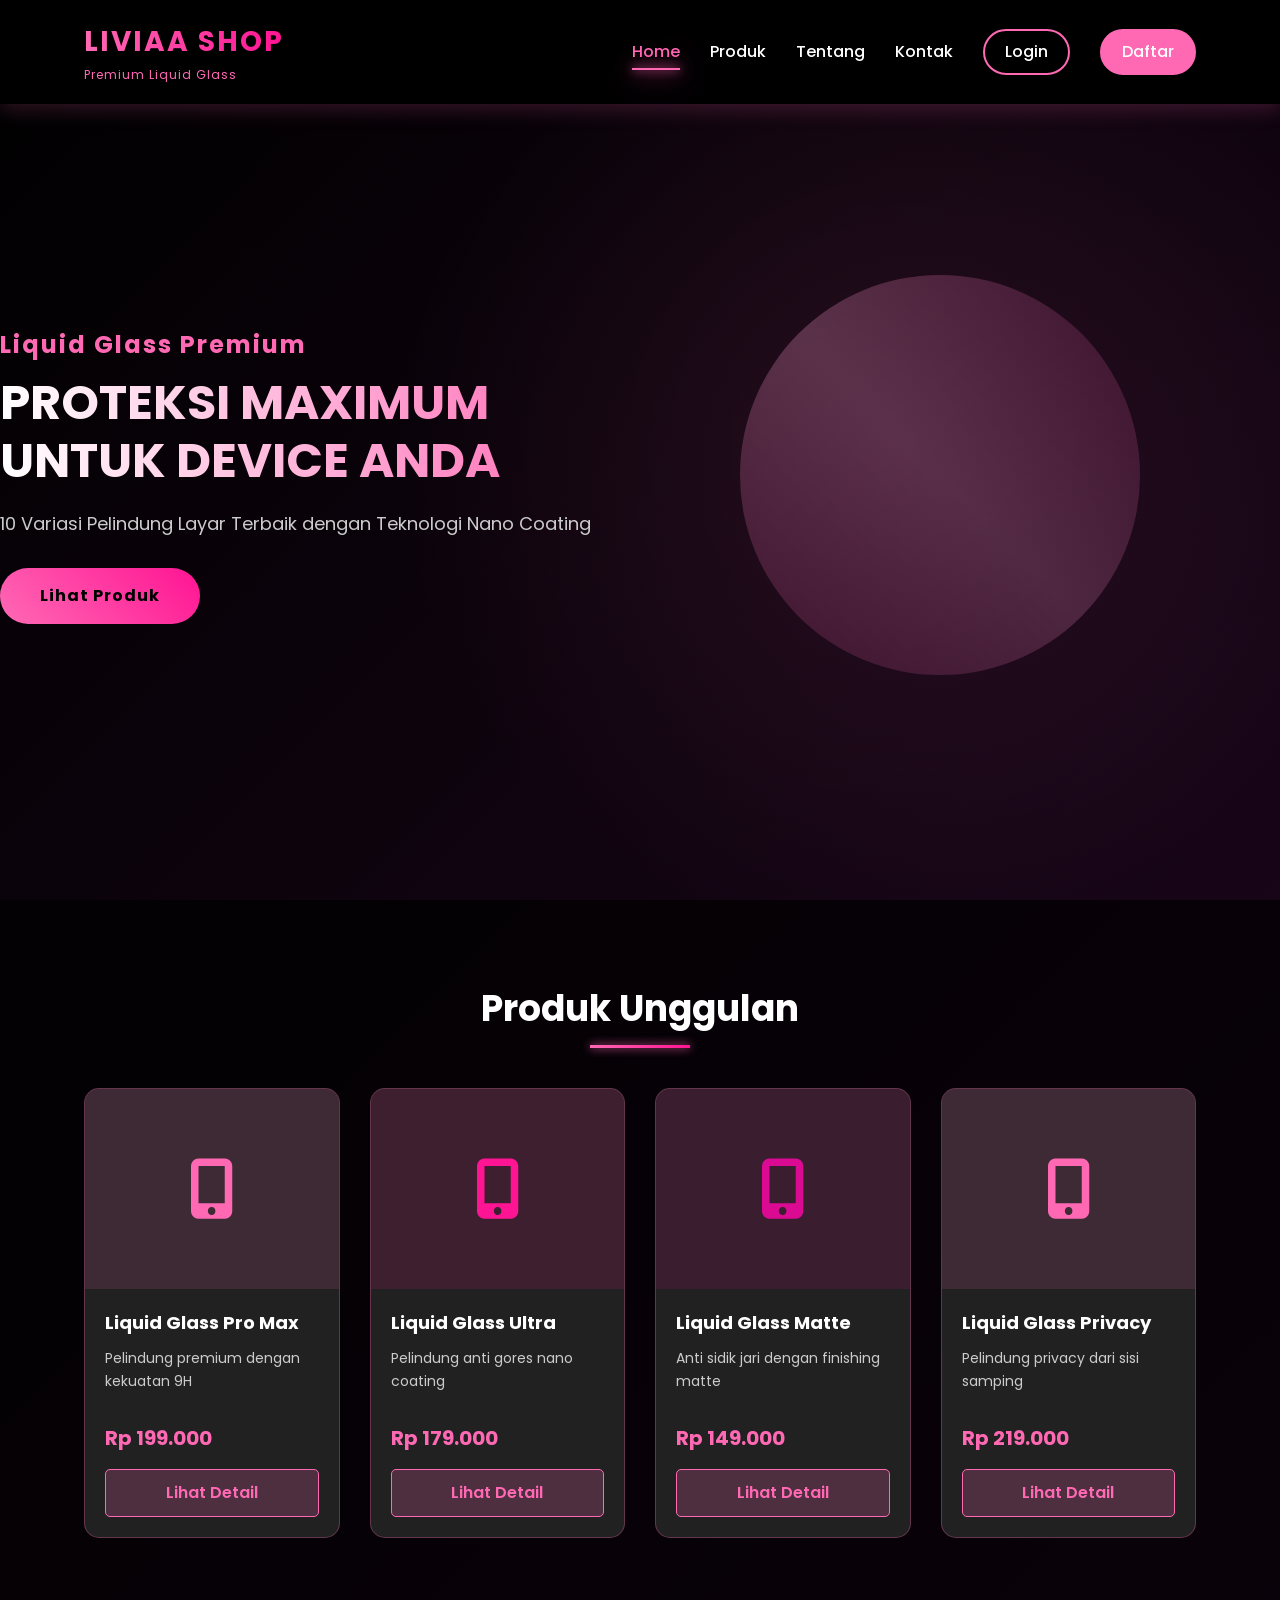
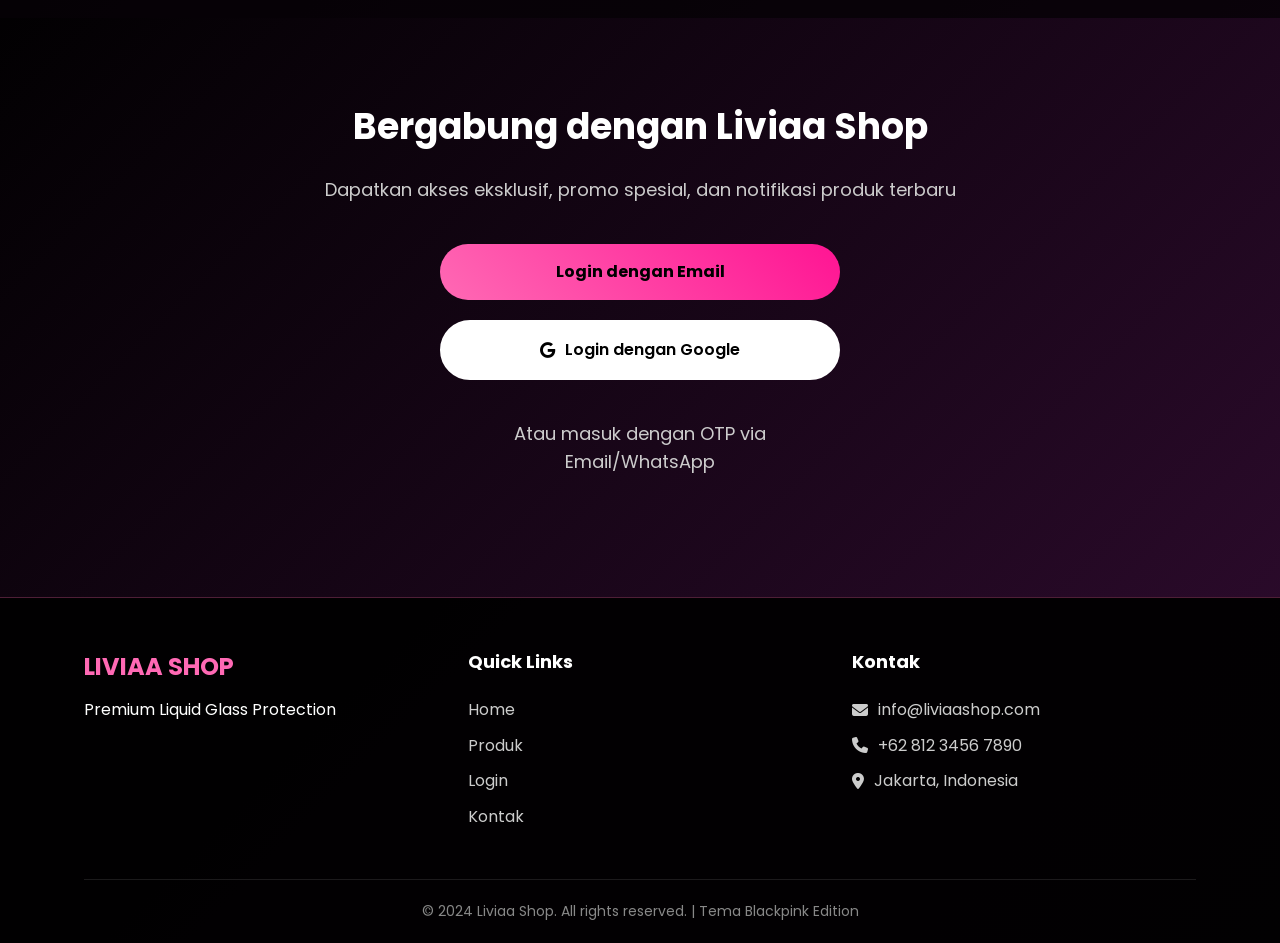
<file: index.html>
<!DOCTYPE html>
<html lang="id">
<head>
    <meta charset="UTF-8">
    <meta name="viewport" content="width=device-width, initial-scale=1.0">
    <title>Liviaa Shop - Liquid Glass Premium</title>
    <link rel="stylesheet" href="css/style.css">
    <link rel="stylesheet" href="https://cdnjs.cloudflare.com/ajax/libs/font-awesome/6.4.0/css/all.min.css">
    <link href="https://fonts.googleapis.com/css2?family=Poppins:wght@300;400;500;600;700&display=swap" rel="stylesheet">
</head>
<body>
    <!-- Navigation Bar -->
    <nav class="navbar">
        <div class="container">
            <div class="logo">
                <h1>LIVIAA SHOP</h1>
                <p>Premium Liquid Glass</p>
            </div>
            <div class="nav-links">
                <a href="index.html" class="active">Home</a>
                <a href="products.html">Produk</a>
                <a href="#about">Tentang</a>
                <a href="#contact">Kontak</a>
                <a href="login.html" class="btn-login">Login</a>
                <a href="login.html?register=true" class="btn-register">Daftar</a>
            </div>
            <div class="mobile-menu">
                <i class="fas fa-bars"></i>
            </div>
        </div>
    </nav>

    <!-- Hero Section -->
    <section class="hero">
        <div class="hero-content">
            <h2>Liquid Glass Premium</h2>
            <h1>PROTEKSI MAXIMUM UNTUK DEVICE ANDA</h1>
            <p>10 Variasi Pelindung Layar Terbaik dengan Teknologi Nano Coating</p>
            <a href="products.html" class="btn-hero">Lihat Produk</a>
        </div>
        <div class="hero-image">
            <div class="glass-effect"></div>
        </div>
    </section>

    <!-- Featured Products -->
    <section class="featured-products">
        <div class="container">
            <h2>Produk Unggulan</h2>
            <div class="products-grid">
                <!-- Produk akan dimuat via JavaScript -->
            </div>
        </div>
    </section>

    <!-- Login Promo -->
    <section class="login-promo">
        <div class="container">
            <div class="promo-content">
                <h2>Bergabung dengan Liviaa Shop</h2>
                <p>Dapatkan akses eksklusif, promo spesial, dan notifikasi produk terbaru</p>
                <div class="login-options">
                    <a href="login.html" class="btn-neon">Login dengan Email</a>
                    <a href="#" class="btn-google" id="google-login-btn">
                        <i class="fab fa-google"></i> Login dengan Google
                    </a>
                    <p class="otp-option">Atau masuk dengan OTP via Email/WhatsApp</p>
                </div>
            </div>
        </div>
    </section>

    <!-- Footer -->
    <footer class="footer">
        <div class="container">
            <div class="footer-content">
                <div class="footer-logo">
                    <h2>LIVIAA SHOP</h2>
                    <p>Premium Liquid Glass Protection</p>
                </div>
                <div class="footer-links">
                    <h3>Quick Links</h3>
                    <a href="index.html">Home</a>
                    <a href="products.html">Produk</a>
                    <a href="login.html">Login</a>
                    <a href="#contact">Kontak</a>
                </div>
                <div class="footer-contact">
                    <h3>Kontak</h3>
                    <p><i class="fas fa-envelope"></i> info@liviaashop.com</p>
                    <p><i class="fas fa-phone"></i> +62 812 3456 7890</p>
                    <p><i class="fas fa-map-marker-alt"></i> Jakarta, Indonesia</p>
                </div>
            </div>
            <div class="footer-bottom">
                <p>&copy; 2024 Liviaa Shop. All rights reserved. | Tema Blackpink Edition</p>
            </div>
        </div>
    </footer>

    <script src="js/script.js"></script>
    <!-- Google OAuth -->
    <script src="https://accounts.google.com/gsi/client" async defer></script>
</body>
</html>
</file>
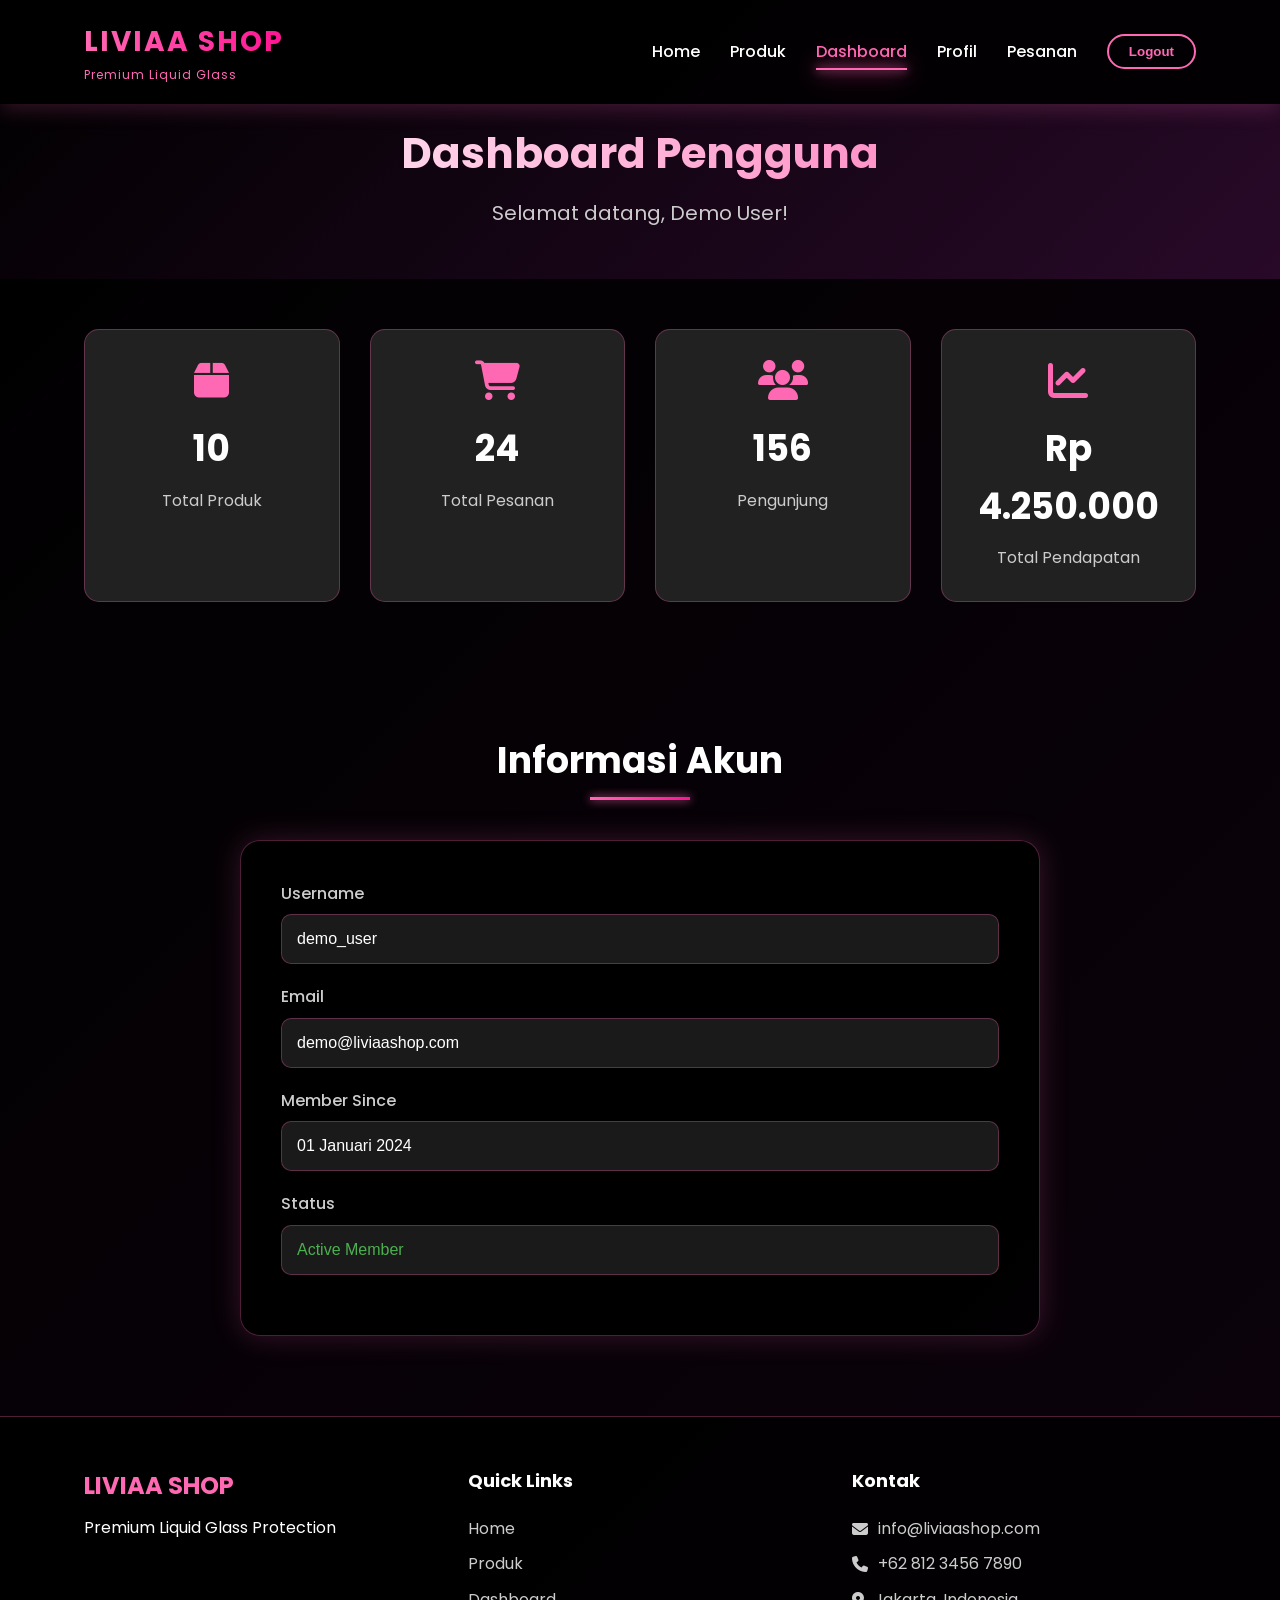
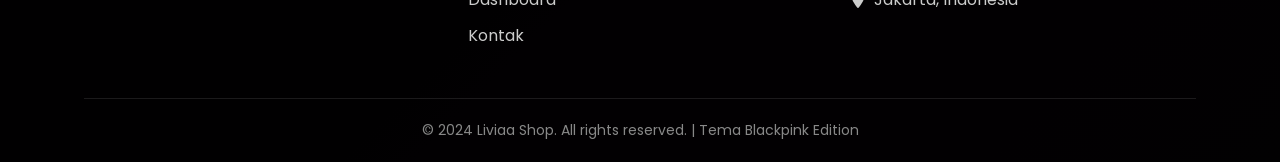
<file: dashboard.html>
<!DOCTYPE html>
<html lang="id">
<head>
    <meta charset="UTF-8">
    <meta name="viewport" content="width=device-width, initial-scale=1.0">
    <title>Dashboard - Liviaa Shop</title>
    <link rel="stylesheet" href="css/style.css">
    <link rel="stylesheet" href="https://cdnjs.cloudflare.com/ajax/libs/font-awesome/6.4.0/css/all.min.css">
    <link href="https://fonts.googleapis.com/css2?family=Poppins:wght@300;400;500;600;700&display=swap" rel="stylesheet">
</head>
<body>
    <!-- Navigation Bar -->
    <nav class="navbar">
        <div class="container">
            <div class="logo">
                <h1>LIVIAA SHOP</h1>
                <p>Premium Liquid Glass</p>
            </div>
            <div class="nav-links">
                <a href="index.html">Home</a>
                <a href="products.html">Produk</a>
                <a href="dashboard.html" class="active">Dashboard</a>
                <a href="#profile">Profil</a>
                <a href="#orders">Pesanan</a>
                <button class="btn-login" onclick="logoutUser()">Logout</button>
            </div>
            <div class="mobile-menu">
                <i class="fas fa-bars"></i>
            </div>
        </div>
    </nav>

    <!-- Dashboard Header -->
    <section class="dashboard-header">
        <div class="container">
            <h1>Dashboard Pengguna</h1>
            <p class="user-welcome">Selamat datang, <span id="username">Demo User</span>!</p>
        </div>
    </section>

    <!-- Dashboard Stats -->
    <section class="dashboard-stats">
        <div class="container">
            <div class="stats-grid">
                <div class="stat-card">
                    <i class="fas fa-box"></i>
                    <h3 id="totalProducts">10</h3>
                    <p>Total Produk</p>
                </div>
                <div class="stat-card">
                    <i class="fas fa-shopping-cart"></i>
                    <h3 id="totalOrders">24</h3>
                    <p>Total Pesanan</p>
                </div>
                <div class="stat-card">
                    <i class="fas fa-users"></i>
                    <h3 id="totalVisitors">156</h3>
                    <p>Pengunjung</p>
                </div>
                <div class="stat-card">
                    <i class="fas fa-chart-line"></i>
                    <h3 id="totalRevenue">Rp 4.250.000</h3>
                    <p>Total Pendapatan</p>
                </div>
            </div>
        </div>
    </section>

    <!-- User Profile -->
    <section class="featured-products">
        <div class="container">
            <h2>Informasi Akun</h2>
            <div class="login-box" style="max-width: 800px; margin: 0 auto;">
                <div class="form-group">
                    <label>Username</label>
                    <input type="text" class="form-control" value="demo_user" readonly>
                </div>
                <div class="form-group">
                    <label>Email</label>
                    <input type="email" class="form-control" value="demo@liviaashop.com" readonly>
                </div>
                <div class="form-group">
                    <label>Member Since</label>
                    <input type="text" class="form-control" value="01 Januari 2024" readonly>
                </div>
                <div class="form-group">
                    <label>Status</label>
                    <input type="text" class="form-control" value="Active Member" readonly style="color: #4CAF50;">
                </div>
            </div>
        </div>
    </section>

    <!-- Footer -->
    <footer class="footer">
        <div class="container">
            <div class="footer-content">
                <div class="footer-logo">
                    <h2>LIVIAA SHOP</h2>
                    <p>Premium Liquid Glass Protection</p>
                </div>
                <div class="footer-links">
                    <h3>Quick Links</h3>
                    <a href="index.html">Home</a>
                    <a href="products.html">Produk</a>
                    <a href="dashboard.html">Dashboard</a>
                    <a href="#contact">Kontak</a>
                </div>
                <div class="footer-contact">
                    <h3>Kontak</h3>
                    <p><i class="fas fa-envelope"></i> info@liviaashop.com</p>
                    <p><i class="fas fa-phone"></i> +62 812 3456 7890</p>
                    <p><i class="fas fa-map-marker-alt"></i> Jakarta, Indonesia</p>
                </div>
            </div>
            <div class="footer-bottom">
                <p>&copy; 2024 Liviaa Shop. All rights reserved. | Tema Blackpink Edition</p>
            </div>
        </div>
    </footer>

    <script src="js/script.js"></script>
    <script>
        // Load dashboard stats
        document.addEventListener('DOMContentLoaded', function() {
            loadDashboardStats();
        });
    </script>
</body>
</html>
</file>
<file: css/style.css>
/* Reset dan Base Styles */
* {
    margin: 0;
    padding: 0;
    box-sizing: border-box;
}

:root {
    --pink: #ff69b4;
    --hot-pink: #ff1493;
    --dark-pink: #db0a93;
    --black: #000;
    --white: #fff;
    --gray: #2a2a2a;
    --light-gray: #f8f8f8;
    --neon-glow: 0 0 10px var(--pink), 0 0 20px var(--pink), 0 0 30px var(--hot-pink);
}

body {
    font-family: 'Poppins', sans-serif;
    background: linear-gradient(135deg, #000 0%, #2a0a2a 100%);
    color: var(--white);
    line-height: 1.6;
    overflow-x: hidden;
}

.container {
    width: 90%;
    max-width: 1200px;
    margin: 0 auto;
    padding: 0 20px;
}

/* Navigation */
.navbar {
    background-color: rgba(0, 0, 0, 0.9);
    padding: 20px 0;
    position: fixed;
    width: 100%;
    top: 0;
    z-index: 1000;
    box-shadow: 0 5px 20px rgba(255, 105, 180, 0.2);
}

.navbar .container {
    display: flex;
    justify-content: space-between;
    align-items: center;
}

.logo h1 {
    font-size: 28px;
    background: linear-gradient(to right, var(--pink), var(--hot-pink));
    -webkit-background-clip: text;
    background-clip: text;
    color: transparent;
    letter-spacing: 2px;
}

.logo p {
    font-size: 12px;
    color: var(--pink);
    letter-spacing: 1px;
}

.nav-links {
    display: flex;
    gap: 30px;
    align-items: center;
}

.nav-links a {
    color: var(--white);
    text-decoration: none;
    font-weight: 500;
    transition: all 0.3s;
    position: relative;
}

.nav-links a:hover {
    color: var(--pink);
}

.nav-links a.active {
    color: var(--pink);
}

.nav-links a.active::after {
    content: '';
    position: absolute;
    bottom: -5px;
    left: 0;
    width: 100%;
    height: 2px;
    background-color: var(--pink);
    box-shadow: var(--neon-glow);
}

.btn-login, .btn-register {
    padding: 8px 20px;
    border-radius: 30px;
    font-weight: 600;
    transition: all 0.3s;
}

.btn-login {
    background-color: transparent;
    border: 2px solid var(--pink);
    color: var(--pink);
}

.btn-register {
    background-color: var(--pink);
    border: 2px solid var(--pink);
    color: var(--black);
}

.btn-login:hover, .btn-register:hover {
    box-shadow: var(--neon-glow);
    transform: translateY(-2px);
}

.mobile-menu {
    display: none;
    font-size: 24px;
    color: var(--pink);
    cursor: pointer;
}

/* Hero Section */
.hero {
    min-height: 100vh;
    display: flex;
    align-items: center;
    justify-content: space-between;
    padding: 100px 0 50px;
    position: relative;
    overflow: hidden;
}

.hero::before {
    content: '';
    position: absolute;
    top: 0;
    left: 0;
    width: 100%;
    height: 100%;
    background: radial-gradient(circle at 70% 50%, rgba(255, 105, 180, 0.1) 0%, transparent 50%);
}

.hero-content {
    flex: 1;
    max-width: 600px;
    z-index: 2;
}

.hero h2 {
    font-size: 24px;
    color: var(--pink);
    margin-bottom: 10px;
    letter-spacing: 2px;
}

.hero h1 {
    font-size: 48px;
    background: linear-gradient(to right, var(--white), var(--pink));
    -webkit-background-clip: text;
    background-clip: text;
    color: transparent;
    margin-bottom: 20px;
    line-height: 1.2;
}

.hero p {
    font-size: 18px;
    margin-bottom: 30px;
    color: #ccc;
}

.btn-hero {
    display: inline-block;
    padding: 15px 40px;
    background: linear-gradient(45deg, var(--pink), var(--hot-pink));
    color: var(--black);
    text-decoration: none;
    font-weight: 700;
    border-radius: 30px;
    transition: all 0.3s;
    border: none;
    cursor: pointer;
    letter-spacing: 1px;
}

.btn-hero:hover {
    box-shadow: var(--neon-glow);
    transform: translateY(-3px);
}

.hero-image {
    flex: 1;
    display: flex;
    justify-content: center;
    align-items: center;
    z-index: 1;
}

.glass-effect {
    width: 400px;
    height: 400px;
    background: linear-gradient(135deg, rgba(255, 105, 180, 0.2) 0%, rgba(255, 20, 147, 0.1) 100%);
    border-radius: 50%;
    position: relative;
    animation: float 6s ease-in-out infinite;
}

.glass-effect::before {
    content: '';
    position: absolute;
    width: 100%;
    height: 100%;
    background: linear-gradient(45deg, transparent, rgba(255, 255, 255, 0.1), transparent);
    border-radius: 50%;
}

@keyframes float {
    0%, 100% { transform: translateY(0) rotate(0deg); }
    50% { transform: translateY(-20px) rotate(5deg); }
}

/* Featured Products */
.featured-products {
    padding: 80px 0;
    background: rgba(0, 0, 0, 0.7);
}

.featured-products h2 {
    text-align: center;
    font-size: 36px;
    margin-bottom: 50px;
    color: var(--white);
    position: relative;
}

.featured-products h2::after {
    content: '';
    position: absolute;
    bottom: -10px;
    left: 50%;
    transform: translateX(-50%);
    width: 100px;
    height: 3px;
    background: linear-gradient(to right, var(--pink), var(--hot-pink));
    box-shadow: 0 0 10px var(--pink);
}

.products-grid {
    display: grid;
    grid-template-columns: repeat(auto-fill, minmax(250px, 1fr));
    gap: 30px;
}

.product-card {
    background: rgba(42, 42, 42, 0.8);
    border-radius: 15px;
    overflow: hidden;
    transition: all 0.3s;
    border: 1px solid rgba(255, 105, 180, 0.3);
}

.product-card:hover {
    transform: translateY(-10px);
    border-color: var(--pink);
    box-shadow: var(--neon-glow);
}

.product-img {
    height: 200px;
    background-color: var(--gray);
    display: flex;
    align-items: center;
    justify-content: center;
    color: var(--pink);
    font-size: 60px;
}

.product-info {
    padding: 20px;
}

.product-info h3 {
    font-size: 18px;
    margin-bottom: 10px;
    color: var(--white);
}

.product-info p {
    color: #ccc;
    font-size: 14px;
    margin-bottom: 15px;
    min-height: 60px;
}

.product-price {
    font-size: 20px;
    font-weight: 700;
    color: var(--pink);
    margin-bottom: 15px;
}

.product-btn {
    display: block;
    width: 100%;
    padding: 10px;
    background: rgba(255, 105, 180, 0.2);
    color: var(--pink);
    border: 1px solid var(--pink);
    border-radius: 5px;
    text-align: center;
    text-decoration: none;
    font-weight: 600;
    transition: all 0.3s;
}

.product-btn:hover {
    background: var(--pink);
    color: var(--black);
}

/* Login Promo Section */
.login-promo {
    padding: 80px 0;
    background: linear-gradient(135deg, rgba(0,0,0,0.9) 0%, rgba(42,10,42,0.9) 100%);
    text-align: center;
}

.promo-content h2 {
    font-size: 36px;
    margin-bottom: 20px;
    color: var(--white);
}

.promo-content p {
    font-size: 18px;
    color: #ccc;
    margin-bottom: 40px;
    max-width: 700px;
    margin-left: auto;
    margin-right: auto;
}

.login-options {
    display: flex;
    flex-direction: column;
    align-items: center;
    gap: 20px;
    max-width: 400px;
    margin: 0 auto;
}

.btn-neon {
    padding: 15px 40px;
    background: linear-gradient(45deg, var(--pink), var(--hot-pink));
    color: var(--black);
    text-decoration: none;
    font-weight: 700;
    border-radius: 30px;
    transition: all 0.3s;
    border: none;
    cursor: pointer;
    width: 100%;
    font-size: 16px;
}

.btn-neon:hover {
    box-shadow: var(--neon-glow);
    transform: translateY(-3px);
}

.btn-google {
    padding: 15px 40px;
    background: var(--white);
    color: var(--black);
    text-decoration: none;
    font-weight: 600;
    border-radius: 30px;
    transition: all 0.3s;
    border: 2px solid var(--white);
    width: 100%;
    display: flex;
    align-items: center;
    justify-content: center;
    gap: 10px;
}

.btn-google:hover {
    background: transparent;
    color: var(--white);
}

.otp-option {
    margin-top: 20px;
    color: var(--pink);
    font-size: 14px;
}

/* Footer */
.footer {
    background-color: rgba(0, 0, 0, 0.95);
    padding: 50px 0 20px;
    border-top: 1px solid rgba(255, 105, 180, 0.3);
}

.footer-content {
    display: grid;
    grid-template-columns: repeat(auto-fit, minmax(250px, 1fr));
    gap: 40px;
    margin-bottom: 40px;
}

.footer-logo h2 {
    font-size: 24px;
    color: var(--pink);
    margin-bottom: 10px;
}

.footer-links h3, .footer-contact h3 {
    font-size: 18px;
    color: var(--white);
    margin-bottom: 20px;
}

.footer-links a {
    display: block;
    color: #ccc;
    text-decoration: none;
    margin-bottom: 10px;
    transition: color 0.3s;
}

.footer-links a:hover {
    color: var(--pink);
}

.footer-contact p {
    color: #ccc;
    margin-bottom: 10px;
    display: flex;
    align-items: center;
    gap: 10px;
}

.footer-bottom {
    text-align: center;
    padding-top: 20px;
    border-top: 1px solid rgba(255, 255, 255, 0.1);
    color: #888;
    font-size: 14px;
}

/* Login Page Styles */
.login-container {
    min-height: 100vh;
    display: flex;
    align-items: center;
    justify-content: center;
    padding: 100px 20px 50px;
}

.login-box {
    background: rgba(0, 0, 0, 0.8);
    border-radius: 20px;
    padding: 40px;
    width: 100%;
    max-width: 500px;
    border: 1px solid rgba(255, 105, 180, 0.3);
    box-shadow: 0 0 30px rgba(255, 105, 180, 0.2);
}

.login-header {
    text-align: center;
    margin-bottom: 40px;
}

.login-header h1 {
    font-size: 32px;
    background: linear-gradient(to right, var(--pink), var(--hot-pink));
    -webkit-background-clip: text;
    background-clip: text;
    color: transparent;
    margin-bottom: 10px;
}

.login-header p {
    color: #ccc;
}

.tab-container {
    display: flex;
    margin-bottom: 30px;
    border-bottom: 1px solid rgba(255, 105, 180, 0.3);
}

.tab-btn {
    flex: 1;
    padding: 15px;
    background: transparent;
    border: none;
    color: #ccc;
    font-size: 16px;
    font-weight: 600;
    cursor: pointer;
    transition: all 0.3s;
}

.tab-btn.active {
    color: var(--pink);
    border-bottom: 3px solid var(--pink);
    box-shadow: 0 5px 15px -5px var(--pink);
}

.tab-content {
    display: none;
}

.tab-content.active {
    display: block;
}

.form-group {
    margin-bottom: 20px;
}

.form-group label {
    display: block;
    margin-bottom: 8px;
    color: #ccc;
    font-weight: 500;
}

.form-control {
    width: 100%;
    padding: 15px;
    background: rgba(255, 255, 255, 0.1);
    border: 1px solid rgba(255, 105, 180, 0.3);
    border-radius: 10px;
    color: var(--white);
    font-size: 16px;
    transition: all 0.3s;
}

.form-control:focus {
    outline: none;
    border-color: var(--pink);
    box-shadow: 0 0 10px rgba(255, 105, 180, 0.5);
}

.checkbox-group {
    display: flex;
    align-items: center;
    margin-bottom: 20px;
}

.checkbox-group input {
    margin-right: 10px;
}

.forgot-password {
    color: var(--pink);
    text-decoration: none;
    font-size: 14px;
    float: right;
}

.btn-submit {
    width: 100%;
    padding: 15px;
    background: linear-gradient(45deg, var(--pink), var(--hot-pink));
    color: var(--black);
    border: none;
    border-radius: 10px;
    font-size: 16px;
    font-weight: 700;
    cursor: pointer;
    transition: all 0.3s;
    margin-top: 10px;
}

.btn-submit:hover {
    box-shadow: var(--neon-glow);
    transform: translateY(-2px);
}

.divider {
    text-align: center;
    margin: 30px 0;
    position: relative;
    color: #888;
}

.divider::before {
    content: '';
    position: absolute;
    top: 50%;
    left: 0;
    width: 45%;
    height: 1px;
    background: rgba(255, 255, 255, 0.2);
}

.divider::after {
    content: '';
    position: absolute;
    top: 50%;
    right: 0;
    width: 45%;
    height: 1px;
    background: rgba(255, 255, 255, 0.2);
}

.otp-section {
    display: none;
}

.otp-inputs {
    display: flex;
    justify-content: space-between;
    margin-bottom: 20px;
}

.otp-input {
    width: 50px;
    height: 50px;
    text-align: center;
    font-size: 20px;
    font-weight: bold;
    background: rgba(255, 255, 255, 0.1);
    border: 1px solid rgba(255, 105, 180, 0.3);
    border-radius: 10px;
    color: var(--white);
}

.otp-input:focus {
    outline: none;
    border-color: var(--pink);
    box-shadow: 0 0 10px rgba(255, 105, 180, 0.5);
}

.otp-timer {
    text-align: center;
    color: var(--pink);
    margin-bottom: 20px;
}

.otp-options {
    display: flex;
    gap: 10px;
    margin-top: 20px;
}

.btn-otp {
    flex: 1;
    padding: 12px;
    background: rgba(255, 105, 180, 0.2);
    border: 1px solid var(--pink);
    color: var(--pink);
    border-radius: 10px;
    cursor: pointer;
    transition: all 0.3s;
}

.btn-otp:hover {
    background: var(--pink);
    color: var(--black);
}

/* Dashboard Styles */
.dashboard-header {
    padding: 120px 0 50px;
    text-align: center;
    background: linear-gradient(135deg, rgba(0,0,0,0.9) 0%, rgba(42,10,42,0.9) 100%);
}

.dashboard-header h1 {
    font-size: 42px;
    background: linear-gradient(to right, var(--white), var(--pink));
    -webkit-background-clip: text;
    background-clip: text;
    color: transparent;
    margin-bottom: 10px;
}

.user-welcome {
    font-size: 20px;
    color: #ccc;
}

.dashboard-stats {
    padding: 50px 0;
    background: rgba(0, 0, 0, 0.7);
}

.stats-grid {
    display: grid;
    grid-template-columns: repeat(auto-fit, minmax(250px, 1fr));
    gap: 30px;
}

.stat-card {
    background: rgba(42, 42, 42, 0.8);
    border-radius: 15px;
    padding: 30px;
    text-align: center;
    border: 1px solid rgba(255, 105, 180, 0.3);
    transition: all 0.3s;
}

.stat-card:hover {
    border-color: var(--pink);
    box-shadow: 0 0 20px rgba(255, 105, 180, 0.3);
    transform: translateY(-5px);
}

.stat-card i {
    font-size: 40px;
    color: var(--pink);
    margin-bottom: 20px;
}

.stat-card h3 {
    font-size: 36px;
    color: var(--white);
    margin-bottom: 10px;
}

.stat-card p {
    color: #ccc;
}

/* Responsive Design */
@media (max-width: 992px) {
    .hero {
        flex-direction: column;
        text-align: center;
        padding-top: 150px;
    }
    
    .hero-content {
        margin-bottom: 50px;
    }
    
    .nav-links {
        display: none;
    }
    
    .mobile-menu {
        display: block;
    }
    
    .mobile-menu.active + .nav-links {
        display: flex;
        flex-direction: column;
        position: absolute;
        top: 100%;
        left: 0;
        width: 100%;
        background-color: rgba(0, 0, 0, 0.95);
        padding: 20px;
        box-shadow: 0 10px 20px rgba(0, 0, 0, 0.5);
    }
}

@media (max-width: 768px) {
    .hero h1 {
        font-size: 36px;
    }
    
    .featured-products h2, .promo-content h2 {
        font-size: 28px;
    }
    
    .login-box {
        padding: 30px 20px;
    }
}

@media (max-width: 480px) {
    .otp-inputs {
        justify-content: center;
        flex-wrap: wrap;
        gap: 10px;
    }
    
    .otp-input {
        width: 40px;
        height: 40px;
    }
    
    .glass-effect {
        width: 300px;
        height: 300px;
    }
}
</file>
